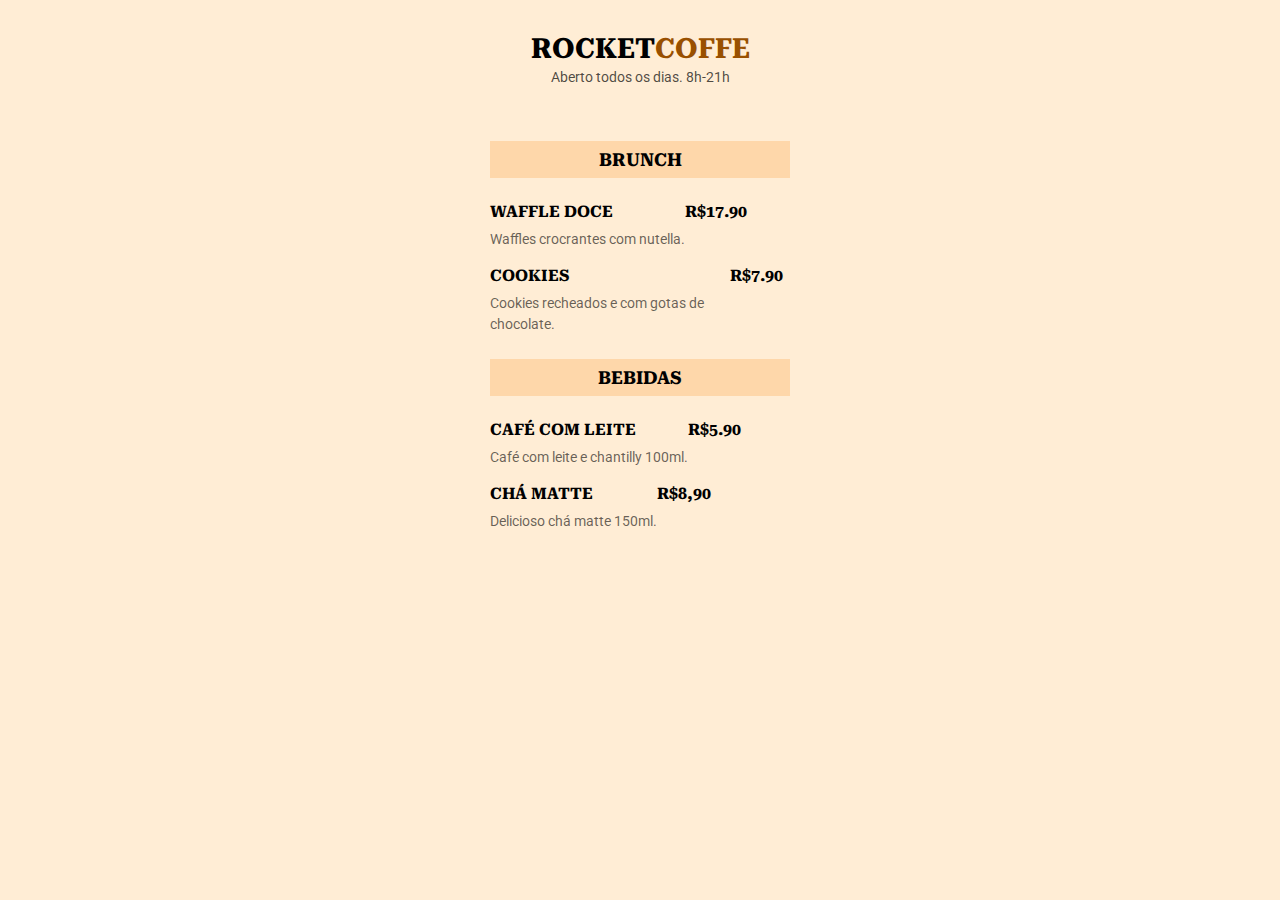
<file: index.html>
<!DOCTYPE html>
<html lang="pt-br">
  <head>

  <link rel="preconnect" href="https://fonts.googleapis.com">
   <link rel="preconnect" href="https://fonts.gstatic.com" crossorigin>
   <link href="https://fonts.googleapis.com/css2?family=Roboto&family=Roboto+Serif:opsz,wght@8..144,700&display=swap" rel="stylesheet">

    <meta charset="UTF-8">
    <meta name="viewport" content="width=device-width, initial-scale=1.0">
    <title>RocketCoffe</title>

    <link rel="stylesheet" href="./style.css">


   </head>
    <body>


       <header>
        <h1>Rocket<span>Coffe</span></h1>
        <p>Aberto todos os dias. 8h-21h</p>
       </header>

         <section>
          
         <h2>Brunch</h2>

           <ul>
             <li>
             <div Class="details">
              <h3>Waffle Doce</h3>
              <p>
              Waffles crocrantes com nutella.
              </p>


             </div>

            <strong Class="price">
                 R$17.90
            </strong>

             </li>

             <li>
             <div Class="details">
              <h3>Cookies</h3>
              <p>
              Cookies recheados e com gotas de chocolate.
              </p>


             </div>

            <strong Class="price">
                 R$7.90
            </strong>

             </li>

           </ul>

         </section>


                  <section>
         <h2>Bebidas</h2>

           <ul>
             <li>
             <div Class="details">
              <h3>Café com leite</h3>
              <p>
              Café com leite e chantilly 100ml.
              </p>


             </div>

            <strong Class="price">
                 R$5.90
            </strong>

             </li>

             <li>
             <div Class="details">
              <h3>Chá Matte</h3>
              <p>
              Delicioso chá matte 150ml.
              </p>


             </div>

            <strong Class="price">
                 R$8,90
            </strong>

             </li>

           </ul>

         </section>


    </body>
</html>
</file>
<file: style.css>
* {
    margin: 0;
    padding: 0; 
  }
  
  body {
   background-color: #FFEDD5;
   font-family: Roboto, sans-serif;
  }
  
  ul {
    list-style: none;
  }
  
   /*FONTS */
   h1, h2, h3, .price {
   font-family: 'Roboto Serif';
   text-transform: uppercase;
   color: 2D2C2A;
   }
  
  
  header {
    padding: 32px 0;
    text-align: center;
  }
  
  header,
   section {
     max-width: 300px;
     margin: 0 auto;
     margin-bottom: 24px;
   }
  
   header h1 {
     margin-bottom: 4px;
     font-size: 28px;
     line-height: 33px;
   }
    header h1 span {
      color: #995000;
    }
    header p {
      font-size: 14px;
      line-height: 16px;
  
    color: rgba(0, 0, 0, 0.7);
  
    }
    
   section h2 {
     background-color: #FED7AA;
     padding: 8px 16px;
     text-align: center;
     margin-bottom: 24px;
     font-size: 18px;
   }
  
   ul li {
     margin-bottom: 16px;
     display: flex;
   }
  
   li .details {
     max-width: 240px;
   }
  
   .details h3 {
     margin-bottom: 8px;
     font-size: 16px;
     line-height: 19px;
   }
  
   .details p{
     color: rgba(0, 0, 0, 0.6) ; 
     font-size: 14px;
     line-height: 21px;
    
   }
</file>
